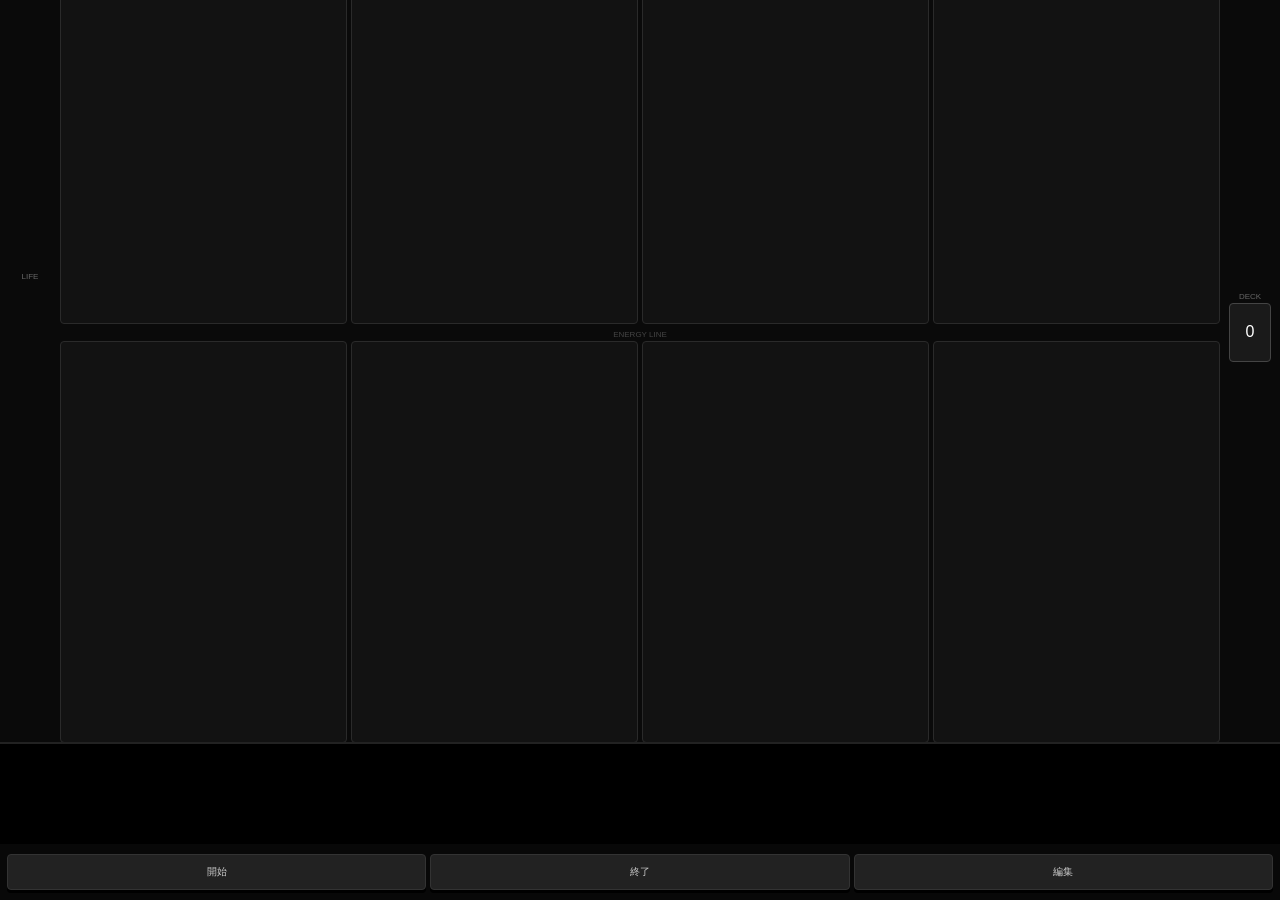
<file: index.html>
<!DOCTYPE html>
<html lang="ja">
<head>
  <meta charset="UTF-8">
  <meta name="viewport" content="width=device-width, initial-scale=1.0, maximum-scale=1.0, user-scalable=no">
  <title>Union Arena Simulator</title>
  <link rel="stylesheet" href="style.css">
</head>
<body>

<div id="game-board">
  <div class="top-row">
    <!-- 左：ライフ -->
    <div class="side-column">
      <div class="label">LIFE</div>
      <div id="life-stack"></div>
    </div>

    <!-- 中：フィールド -->
    <div class="center-field">
      <div class="line-group">
        <div class="line-label">FRONT LINE</div>
        <div id="front-line" class="grid-4">
          <div class="slot" onclick="placeCard(this)"></div>
          <div class="slot" onclick="placeCard(this)"></div>
          <div class="slot" onclick="placeCard(this)"></div>
          <div class="slot" onclick="placeCard(this)"></div>
        </div>
      </div>
      <div class="line-group">
        <div class="line-label">ENERGY LINE</div>
        <div id="energy-line" class="grid-4">
          <div class="slot" onclick="placeCard(this)"></div>
          <div class="slot" onclick="placeCard(this)"></div>
          <div class="slot" onclick="placeCard(this)"></div>
          <div class="slot" onclick="placeCard(this)"></div>
        </div>
      </div>
    </div>

        <!-- 右：山札 -->
    <div class="side-column">
      <div class="label">DECK</div>
      <!-- 引数を 1 にして、タップするたびに1枚ずつ確認するようにします -->
      <div class="deck-visual" onclick="viewDeckTop(1)" style="cursor:pointer;">
        <span id="deck-count">0</span>
      </div>
    </div>

  </div> <!-- top-row 終了 -->

  <!-- 中段：AP・除外・場外 -->
  <div class="middle-row">
    <div class="mini-box"onclick="moveToRemove()">REMOVE</div>
    <div id="ap-area">
      <div class="ap-card" onclick="toggleAP(0)"></div>
      <div class="ap-card" onclick="toggleAP(1)"></div>
      <div class="ap-card" onclick="toggleAP(2)"></div>
    </div>
    <div id="outside-area" class="mini-box" onclick="moveToOutside()">OUTSIDE</div>
  </div>
</div> <!-- game-board 終了 -->

<div id="hand-fixed">
  <div id="hand"></div>
  <div class="controls">
    <button onclick="startGame()">開始</button>
    <button id="mulligan-btn" onclick="mulligan()" style="display:none;">マリガン</button>
    <button id="draw-btn" onclick="drawCard()" style="display:none; background: #333; color: var(--accent); font-weight: bold;">ドロー</button>
    <button onclick="nextTurn()">終了</button>
    <button onclick="window.location.href='./deckbuilder.html'">編集</button>
  </div>
</div>

<!-- モーダル類 -->
<div id="outside-modal" onclick="closeOutside()" style="display:none; position:fixed; top:0; left:0; width:100%; height:100%; background:rgba(0,0,0,0.85); z-index:1000; flex-direction:column; align-items:center; box-sizing:border-box; backdrop-filter: blur(4px);">
  <div style="color:white; padding: 20px 0 10px 0; font-weight:bold; letter-spacing: 2px;">場外カード一覧</div>
  <div id="outside-list" style="display:grid; grid-template-columns:repeat(3, 1fr); gap:12px; overflow-y:auto; width:90%; padding:10px;"></div>
  <div style="color:#aaa; font-size:12px; margin-top:15px;">画面をタップして閉じる</div>
</div>

<!-- 改良版：複数枚確認・場外送り対応エリア -->
<div id="deck-check-area" style="display:none; flex-direction:column; align-items:center; background:rgba(0,0,0,0.85); padding:10px; border-top:2px solid #00e5ff; position:fixed; bottom:160px; left:0; width:100%; z-index:900; box-sizing:border-box; backdrop-filter: blur(5px);">
  
  <!-- カードが横に並ぶコンテナ -->
  <div id="check-card-list" style="display:flex; gap:8px; overflow-x:auto; width:100%; justify-content:center; padding:10px 0; min-height:110px;">
    <!-- JSでここに<img>が追加されます -->
  </div>

  <div id="check-instruction" style="color:#00e5ff; font-size:10px; margin-bottom:8px; font-weight:bold;">カードをタップして送り先を選択</div>
  
  <!-- 操作ボタン：4つの選択肢 -->
  <div id="check-controls" style="display:none; gap:6px; width:100%; justify-content:center; flex-wrap: wrap;">
    <button onclick="processCheck('hand')" style="background:#00e5ff; color:black; border:none; padding:8px 12px; border-radius:4px; font-weight:bold; font-size:11px;">手札へ</button>
    <button onclick="processCheck('top')" style="background:#444; color:white; border:none; padding:8px 12px; border-radius:4px; font-size:11px;">上に戻す</button>
    <button onclick="processCheck('bottom')" style="background:#222; color:white; border:none; padding:8px 12px; border-radius:4px; font-size:11px;">下へ送る</button>
    <button onclick="processCheck('outside')" style="background:#ff4444; color:white; border:none; padding:8px 12px; border-radius:4px; font-weight:bold; font-size:11px;">場外へ</button>
  </div>

  <!-- 全て終わらせるボタン -->
  <button onclick="closeCheckArea()" style="margin-top:10px; background:none; border:1px solid #555; color:#888; font-size:10px; padding:2px 10px; border-radius:10px;">確認を終了（残り全て上に固定）</button>
</div>

<script src="script.js"></script>
<div id="card-action-menu" style="display:none; position:fixed; top:50%; left:50%; transform:translate(-50%, -50%); background:#222; border:2px solid #00e5ff; padding:20px; z-index:1100; border-radius:10px; flex-direction:column; gap:10px; box-shadow:0 0 20px rgba(0,0,0,0.8);">
  <div style="color:white; font-size:12px; text-align:center; margin-bottom:5px;">カードの操作を選択</div>
  <button id="btn-to-hand" style="background:#00e5ff; color:black; font-weight:bold; padding:10px; border:none; border-radius:4px;">手札に加える</button>
  <button id="btn-to-field" style="background:#444; color:white; padding:10px; border:none; border-radius:4px;">フィールドに出す</button>
  <button onclick="document.getElementById('card-action-menu').style.display='none'" style="background:none; border:none; color:#888; font-size:10px; margin-top:5px;">キャンセル</button>
</div>
</body>
</html>
</file>
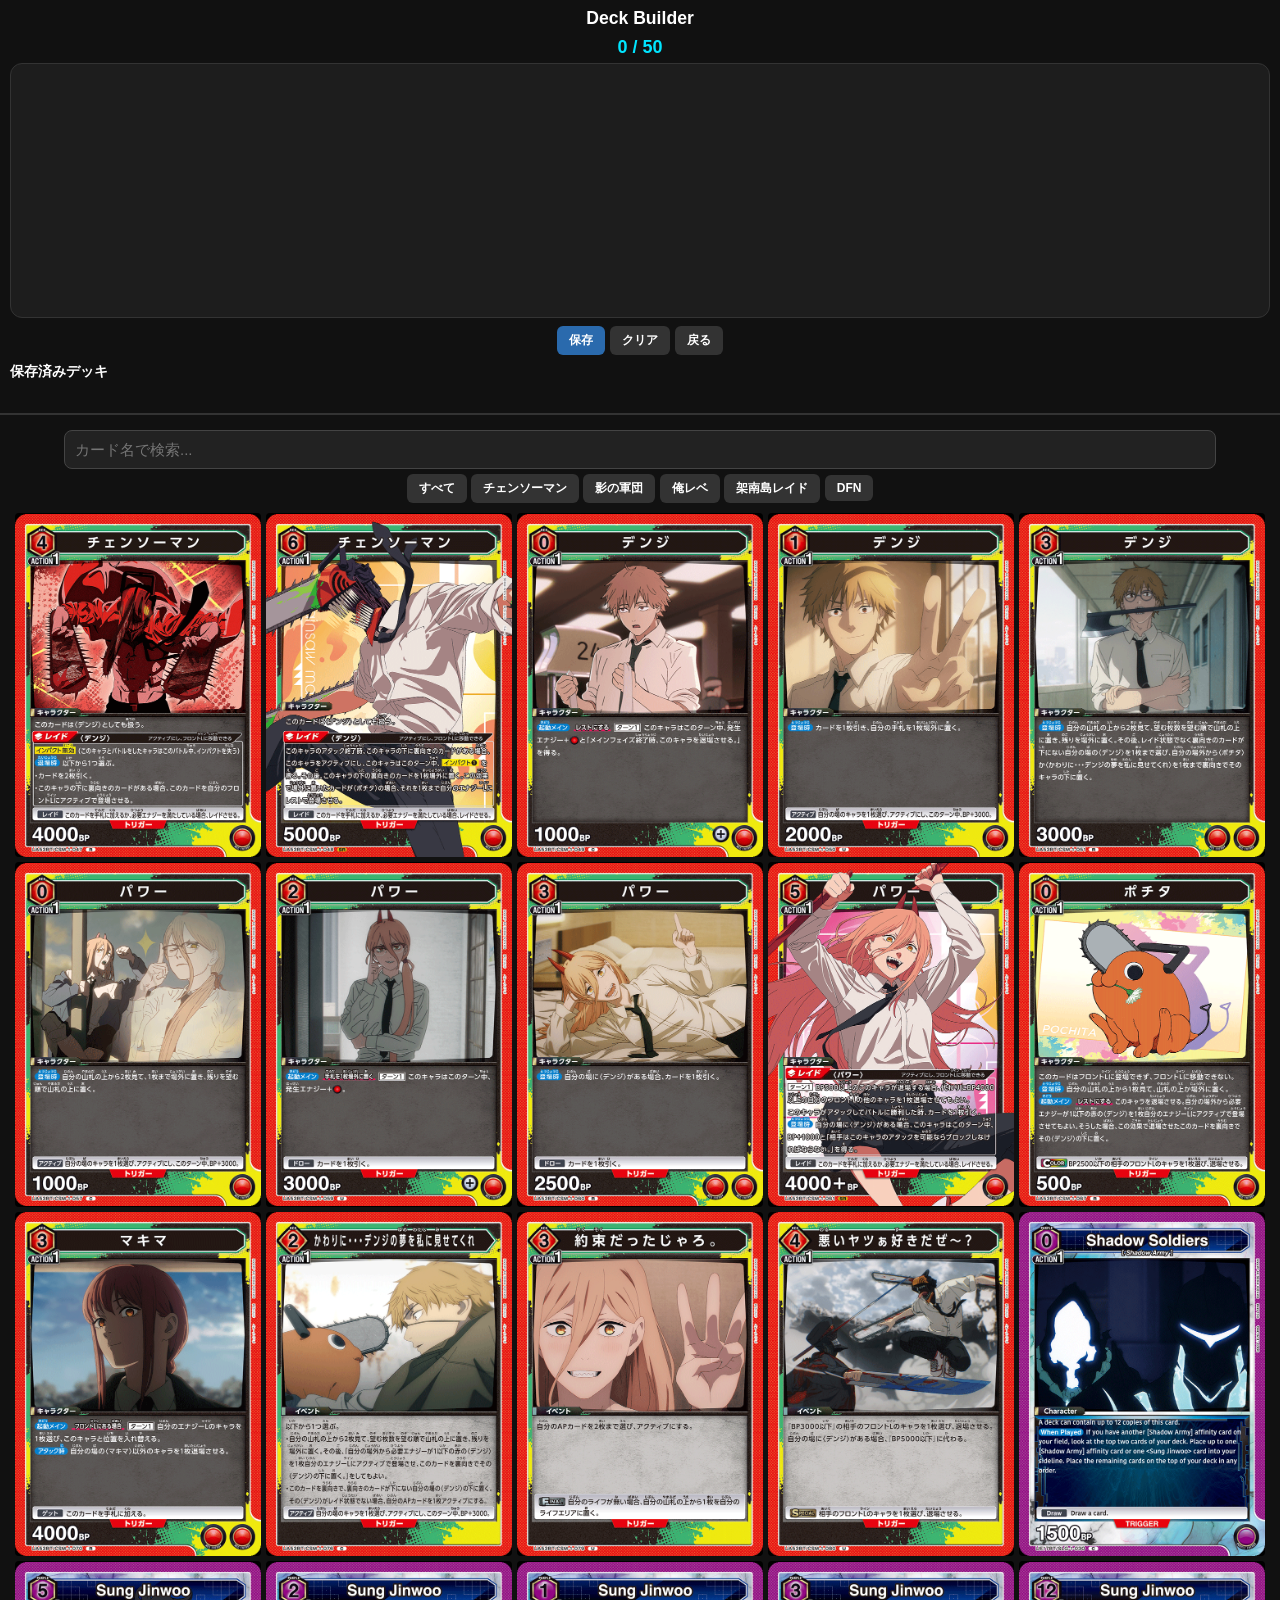
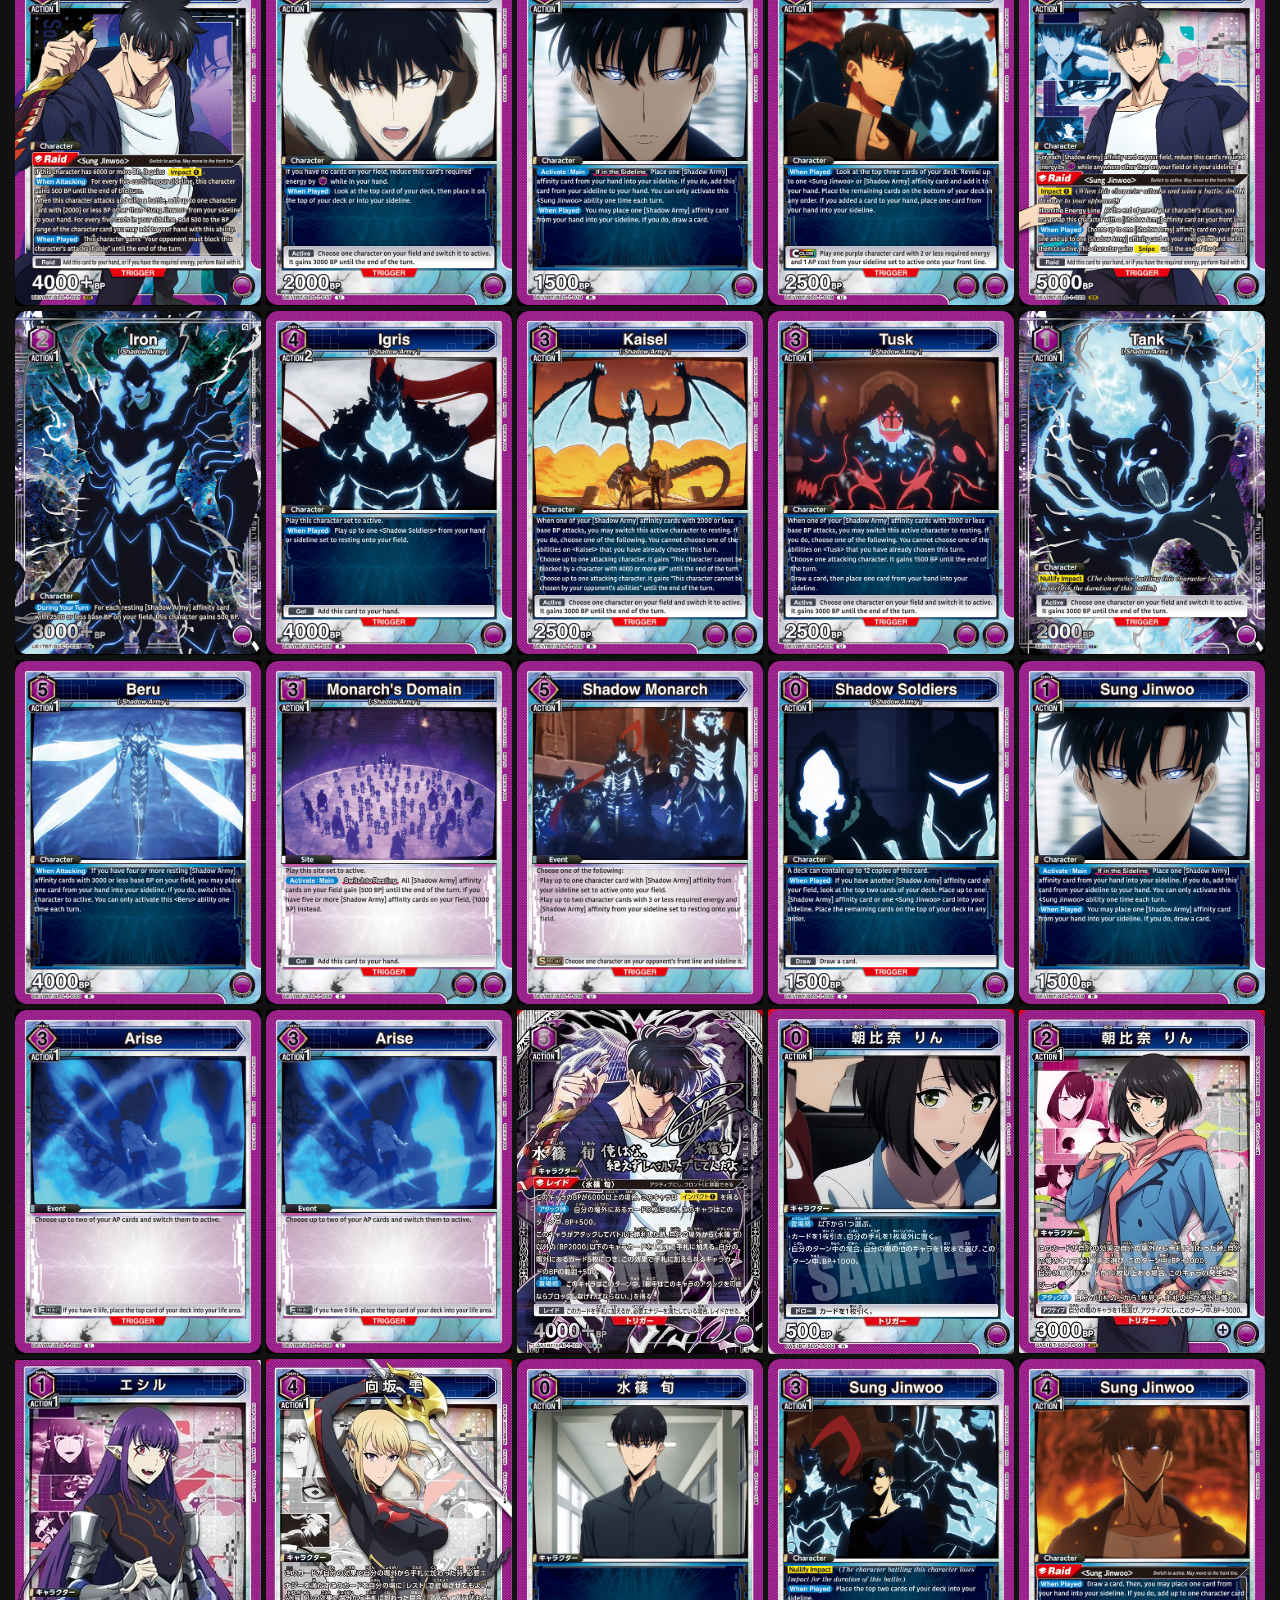
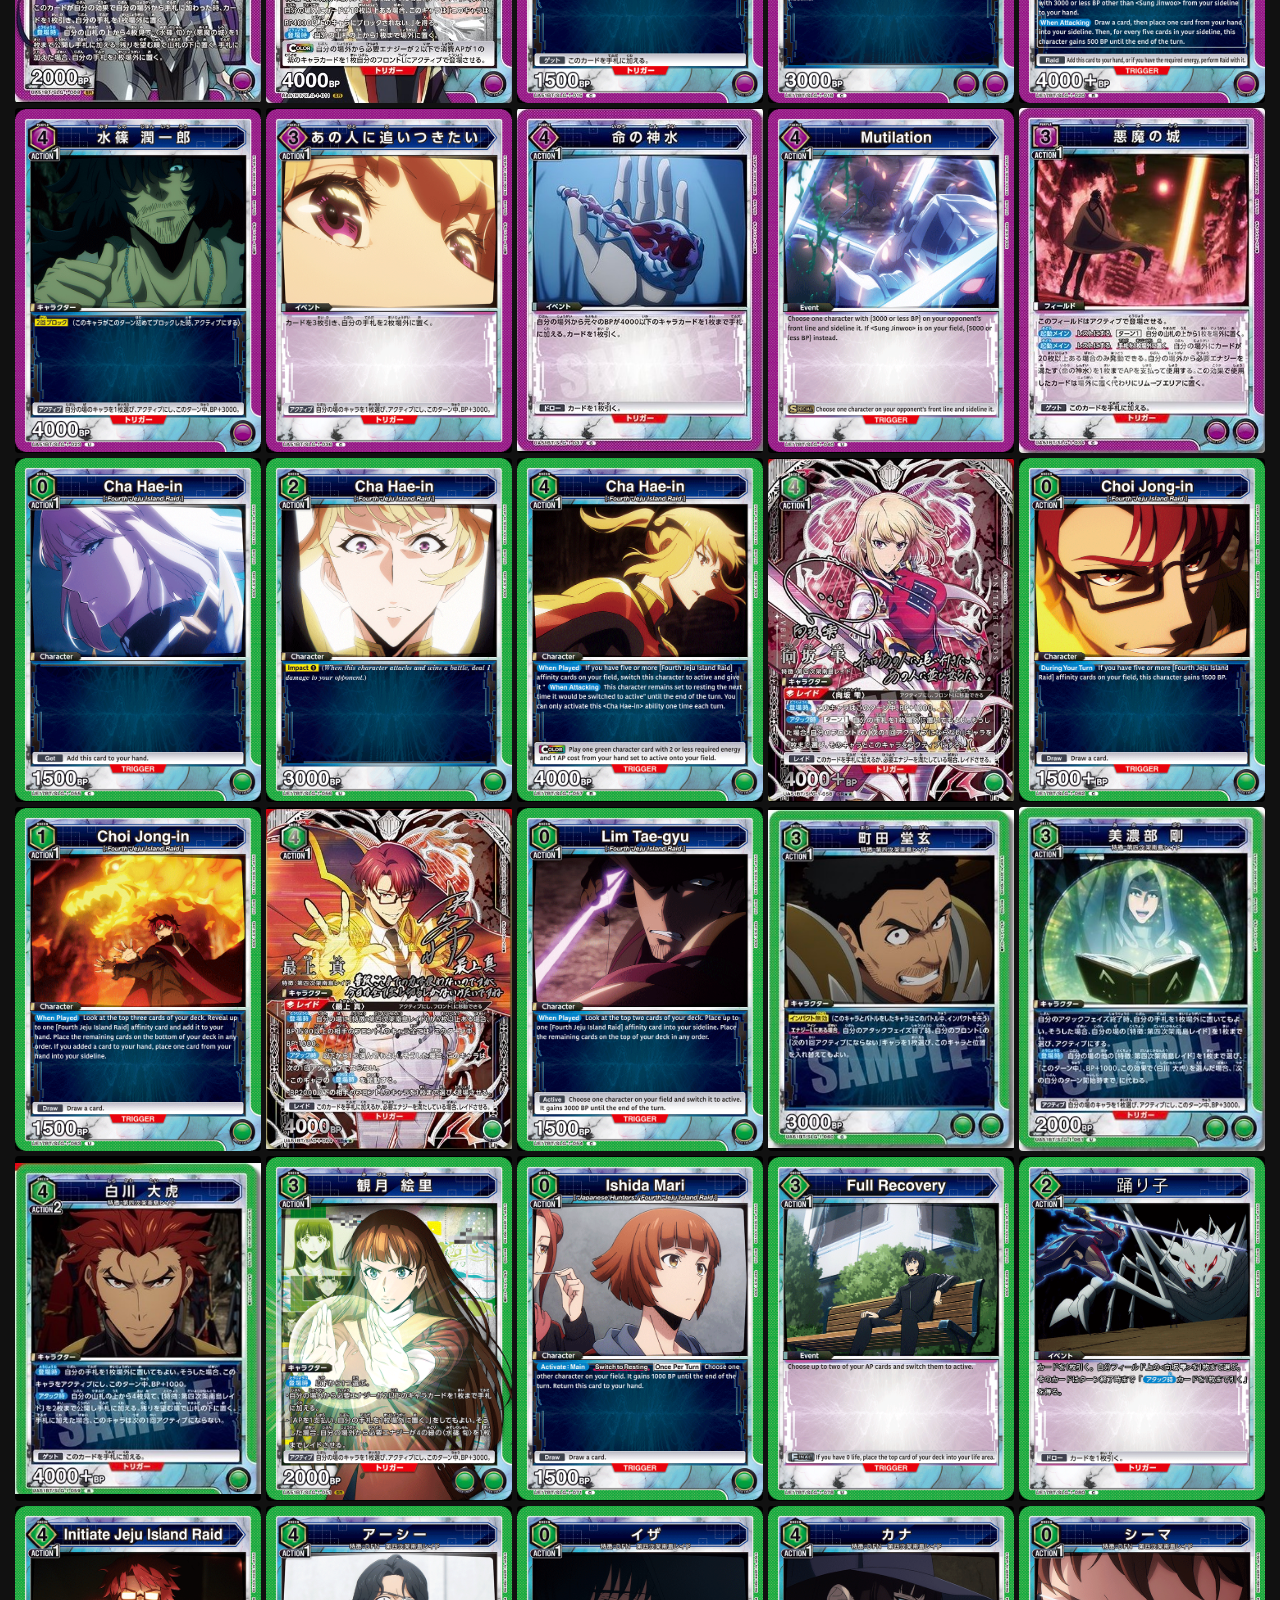
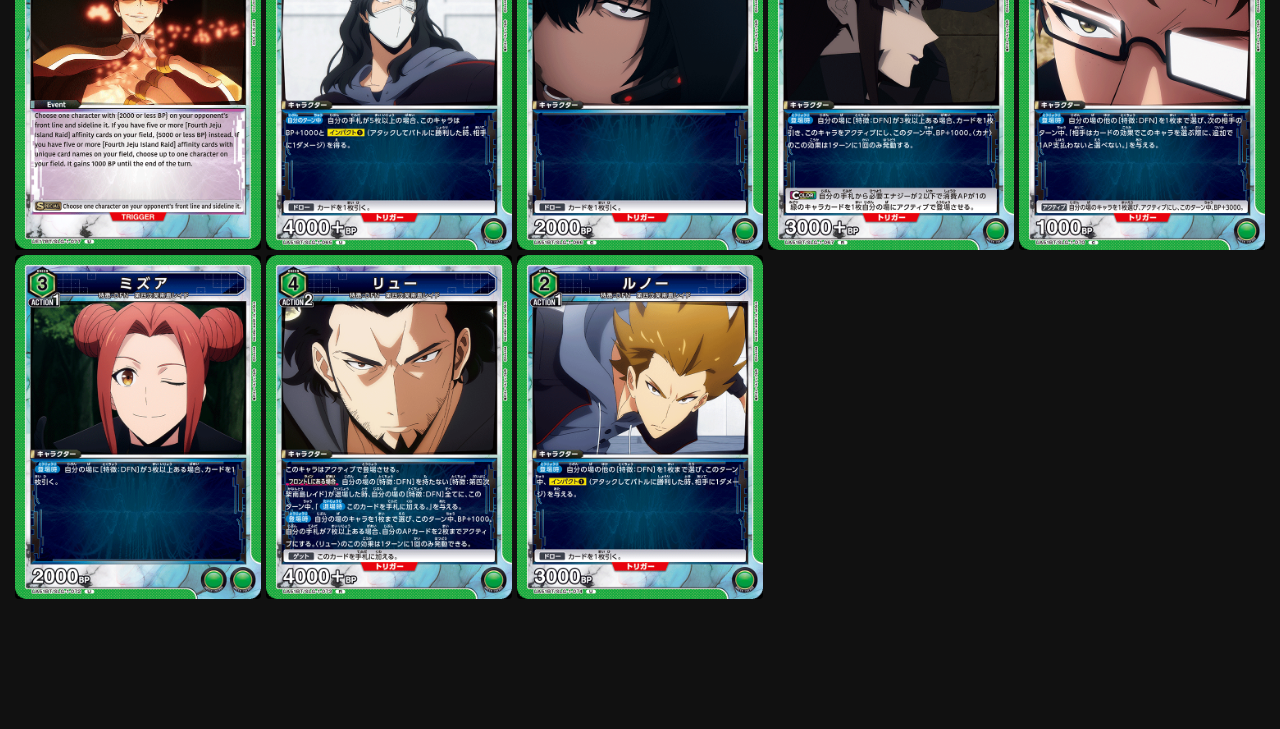
<file: deckbuilder.html>
<!DOCTYPE html>
<html lang="ja">
<head>
  <meta charset="UTF-8">
  <meta name="viewport" content="width=device-width, initial-scale=1.0, maximum-scale=1.0, user-scalable=no">
  <title>Deck Builder</title>
  <style>
    :root {
      --accent: #00e5ff;
      --bg: #111;
      --card-bg: rgba(255, 255, 255, 0.05);
      --card-gap: 5px; 
    }

    * { box-sizing: border-box; }

    body {
      font-family: sans-serif;
      background: var(--bg);
      color: white;
      text-align: center;
      margin: 0;
      padding-bottom: 20px; /* 下部の余白を少し詰める */
      overflow-x: hidden;
    }

    /* タイトル周りをコンパクトに */
    h1 { font-size: 1.1rem; margin: 8px 0; }
    #deckCount { font-size: 18px; font-weight: bold; color: var(--accent); margin: 2px; }

    /* 【修正】デッキエリア：3段目(15枚分)がスクロールなしで見える高さに設定 */
    #deck {
      display: flex;
      flex-wrap: wrap;
      justify-content: flex-start;
      gap: var(--card-gap);
      margin: 5px 10px;
      /* 3段分を表示するために高さを拡張 */
      min-height: 255px; 
      background: var(--card-bg);
      padding: 10px 5px; 
      border-radius: 12px;
      border: 1px solid #333;
    }

    .card-wrapper {
      position: relative;
      width: calc((100% - (var(--card-gap) * 4)) / 5);
      aspect-ratio: 2.5 / 3.5;
    }

    .deckcard {
      width: 100%;
      height: 100%;
      border-radius: 4px;
      cursor: pointer;
      transition: opacity 0.1s;
      object-fit: contain; 
      display: block;
      background: #000;
    }

    .deckcard:active { opacity: 0.6; }

    .count-badge {
      position: absolute;
      bottom: -2px;
      right: -2px;
      background: var(--accent);
      color: #000;
      font-weight: bold;
      font-size: 10px;
      padding: 1px 4px;
      border-radius: 6px;
      border: 1.5px solid #111;
      z-index: 10;
      pointer-events: none;
    }

    /* ボタン類：高さを節約 */
    .btn-group { margin: 8px 0; display: flex; justify-content: center; gap: 5px; }
    button {
      padding: 6px 12px;
      border: none;
      border-radius: 6px;
      cursor: pointer;
      background: #333;
      color: white;
      font-weight: bold;
      font-size: 12px;
    }
    .btn-primary { background: #2a6aad; }
    .btn-success { background: #2a7a3a; }
    .btn-danger { background: #8b2222; }

    /* 保存済みデッキ：リストの行を低くして場所を確保 */
    #savedDecksSection { margin: 5px 10px; text-align: left; }
    #savedDecksSection h3 { font-size: 14px; margin: 5px 0; }
    #savedDecksList { list-style: none; padding: 0; max-height: 80px; overflow-y: auto; }
    #savedDecksList li {
      display: flex;
      justify-content: space-between;
      align-items: center;
      background: #1e1e1e;
      padding: 6px 10px;
      margin-bottom: 4px;
      border-radius: 6px;
      border: 1px solid #333;
      font-size: 12px;
    }

    hr { border: 0.5px solid #333; margin: 10px 0; }

    /* 検索入力 */
    #searchBox {
      padding: 10px;
      margin: 5px;
      width: 90%;
      border-radius: 8px;
      border: 1px solid #444;
      background: #222;
      color: white;
      font-size: 15px;
    }

    /* 下のカードリスト：こちらはスクロール前提 */
    #cardList {
      display: flex;
      flex-wrap: wrap;
      justify-content: flex-start;
      gap: var(--card-gap);
      margin: 10px;
      padding: 0 5px 100px 5px;
    }

    .card {
      width: calc((100% - (var(--card-gap) * 4)) / 5);
      aspect-ratio: 2.5 / 3.5;
      cursor: pointer;
      border-radius: 4px;
      transition: opacity 0.1s;
      object-fit: contain;
      background: #000;
      touch-action: manipulation;
    }
    .card:active { opacity: 0.6; }

    /* モーダル */
    #modal-overlay {
      display: none;
      position: fixed;
      top: 0; left: 0; right: 0; bottom: 0;
      background: rgba(0,0,0,0.85);
      z-index: 1000;
      align-items: center;
      justify-content: center;
    }
    #modal-overlay.active { display: flex; }
    #modal { background: #222; border: 1px solid #444; border-radius: 12px; padding: 20px; width: 85%; }
    #deckNameInput { padding: 10px; width: 100%; margin-bottom: 15px; border-radius: 6px; border: 1px solid #555; background: #333; color: white; font-size: 16px; }
  </style>
</head>
<body>

  <h1>Deck Builder</h1>
  <div id="deckCount">0 / 50</div>

  <div id="deck"></div>

  <div class="btn-group">
    <button class="btn-primary" onclick="openSaveModal()">保存</button>
    <button onclick="clearDeck()">クリア</button>
    <button onclick="location.href='index.html'">戻る</button>
  </div>

  <div id="savedDecksSection">
    <h3>保存済みデッキ</h3>
    <ul id="savedDecksList"></ul>
  </div>

  <hr>

  <input id="searchBox" type="text" placeholder="カード名で検索..." oninput="showCards()">

  <div style="margin-bottom:10px;">
    <button onclick="setCategory('all')">すべて</button>
    <button onclick="setCategory('man')">チェンソーマン</button>
    <button onclick="setCategory('soloLeveling')">影の軍団</button>
    <button onclick="setCategory('sololeveling2')">俺レベ</button>
    <button onclick="setCategory('sololeveling3')">架南島レイド</button>
    <button onclick="setCategory('sololeveling4')">DFN</button>
  </div>

  <div id="cardList"></div>

  <div id="modal-overlay">
    <div id="modal">
      <h3>デッキ名を入力</h3>
      <input id="deckNameInput" type="text" placeholder="デッキ名" maxlength="20">
      <div class="btn-group">
        <button class="btn-success" onclick="confirmSave()">保存</button>
        <button onclick="closeModal()">キャンセル</button>
      </div>
    </div>
  </div>

  <script src="deckbuilder.js"></script>
</body>
</html>
</file>
<file: style.css>
/* --- 1. グローバル設定（ズーム・挙動の最適化） --- */
* {
  touch-action: manipulation;
  box-sizing: border-box; /* サイズ計算を楽にするため追加 */
}

:root {
  --bg: #0a0a0a;
  --accent: #00e5ff;
  --card-ratio: 2.5 / 3.5;
}

html, body {
  margin: 0; padding: 0;
  width: 100%;
  height: 100dvh; /* ★100vhを100dvhに変更：SafariのURLバー変動に対応 */
  background-color: var(--bg);
  color: white; font-family: sans-serif;
  overflow: hidden; /* 画面全体が意図せずスクロールするのを防ぐ */
  overscroll-behavior: none; /* iOS特有のバウンス（ゴム跳ね）を防止 */
  display: flex; 
  flex-direction: column;
}

/* --- 2. メイン盤面（ここから先はあなたのコードを維持） --- */
#game-board {
  flex: 1; /* 手札以外の残りのスペースを全部埋める */
  display: flex;
  flex-direction: column;
  padding: 5px;
  justify-content: center; 
  gap: 2px;
  overflow-y: auto; /* 盤面が狭い時にスクロールできるようにする */
}

/* 上段：ライフ・フィールド・デッキ */
.top-row {
  display: grid;
  grid-template-columns: 50px 1fr 50px;
  gap: 5px;
  align-items: center;
}

.side-column { display: flex; flex-direction: column; align-items: center; }
.label { font-size: 8px; color: #666; margin-bottom: 2px; }

#life-stack { position: relative; width: 100%; height: 100px; }
.life-card {
  position: absolute; width: 40px; aspect-ratio: var(--card-ratio);
  background: linear-gradient(135deg, #900, #f22);
  border: 1px solid #fff; border-radius: 2px;
}

.center-field { display: flex; flex-direction: column; gap: 6px; }
.line-group { width: 100%; }
.line-label { font-size: 8px; color: #444; text-align: center; margin-bottom: 2px; }
.grid-4 { display: grid; grid-template-columns: repeat(4, 1fr); gap: 4px; }

/* フィールドのスロット */
.slot {
  aspect-ratio: var(--card-ratio); 
  border: 1px solid #2a2a2a;
  background: rgba(255,255,255,0.03); 
  border-radius: 4px; 
  position: relative; 
  overflow: visible; 
}

.slot img { 
  position: absolute; top: 0; left: 0;
  width: 100%; height: 100%; 
  object-fit: cover; border-radius: 4px;
  transition: transform 0.2s, top 0.2s;
  box-shadow: 0 2px 5px rgba(0,0,0,0.5);
}

.slot img.rest { 
  transform: rotate(90deg) scale(0.85); 
  z-index: 100; 
}

.slot img:not(:last-child) { filter: brightness(0.7); }

.deck-visual {
  width: 42px; aspect-ratio: var(--card-ratio);
  background: #1a1a1a; border: 1px solid #444; border-radius: 4px;
  display: flex; align-items: center; justify-content: center;
}

/* 中段：AP・リムーブ・場外 */
.middle-row {
  display: grid;
  grid-template-columns: 60px 1fr 60px;
  gap: 8px;
  align-items: center;
  margin-top: 2px;
}

.mini-box {
  aspect-ratio: var(--card-ratio);
  border: 1px dashed #444;
  background: rgba(255, 255, 255, 0.02);
  font-size: 7px; color: #444;
  display: flex; align-items: center; justify-content: center;
  border-radius: 4px; overflow: hidden;
}

#ap-area {
  display: flex; justify-content: center; gap: 10px; align-items: center;
  height: 55px; background: rgba(255, 215, 0, 0.05); border-radius: 10px;
}

.ap-card {
  width: 30px; height: 42px;
  background: linear-gradient(135deg, #ffd700, #daa520);
  border: 1px solid #fff; border-radius: 3px;
}

.ap-card.used { background: #1a1a1a; border-color: #333; opacity: 0.2; }

/* --- 3. 下部固定エリア（Safari対策済み） --- */
#hand-fixed {
  background: #000;
  border-top: 2px solid #222;
  /* iPhoneのホームインジケータ分だけ余白をとる */
  padding-bottom: env(safe-area-inset-bottom, 20px); 
  flex-shrink: 0; /* 高さを維持 */
}

#hand {
  display: flex;
  align-items: center; 
  overflow-x: auto;
  overflow-y: hidden;
  touch-action: pan-x;
  overscroll-behavior-y: contain;
  padding: 10px 5px;
  gap: 6px;
  height: 100px; 
  flex-shrink: 0;
  -webkit-overflow-scrolling: touch; 
}

#hand img {
  width: 60px;
  height: 84px; /* 60px * (3.5 / 2.5) の計算値：固定値を指定して崩れを防ぐ */
  aspect-ratio: 2.5 / 3.5; 
  border-radius: 4px;
  flex-shrink: 0; 
  object-fit: cover; 
}

#hand img.selected {
  outline: 2px solid var(--accent);
  transform: translateY(-5px);
}

.controls {
  display: flex; justify-content: space-around; 
  padding: 10px 5px; background: #080808;
}

button {
  background: #222; color: #ccc; border: 1px solid #333;
  padding: 10px 2px;
  font-size: 10px;
  border-radius: 4px;
  flex: 1; margin: 0 2px;
  box-shadow: 0 3px 0 #000;
  white-space: nowrap; 
}

#outside-area {
  cursor: pointer;
  transition: background 0.3s;
  border: 1px solid #444;
}

#outside-area:hover { background: rgba(255, 255, 255, 0.1); color: #eee; }
</file>
